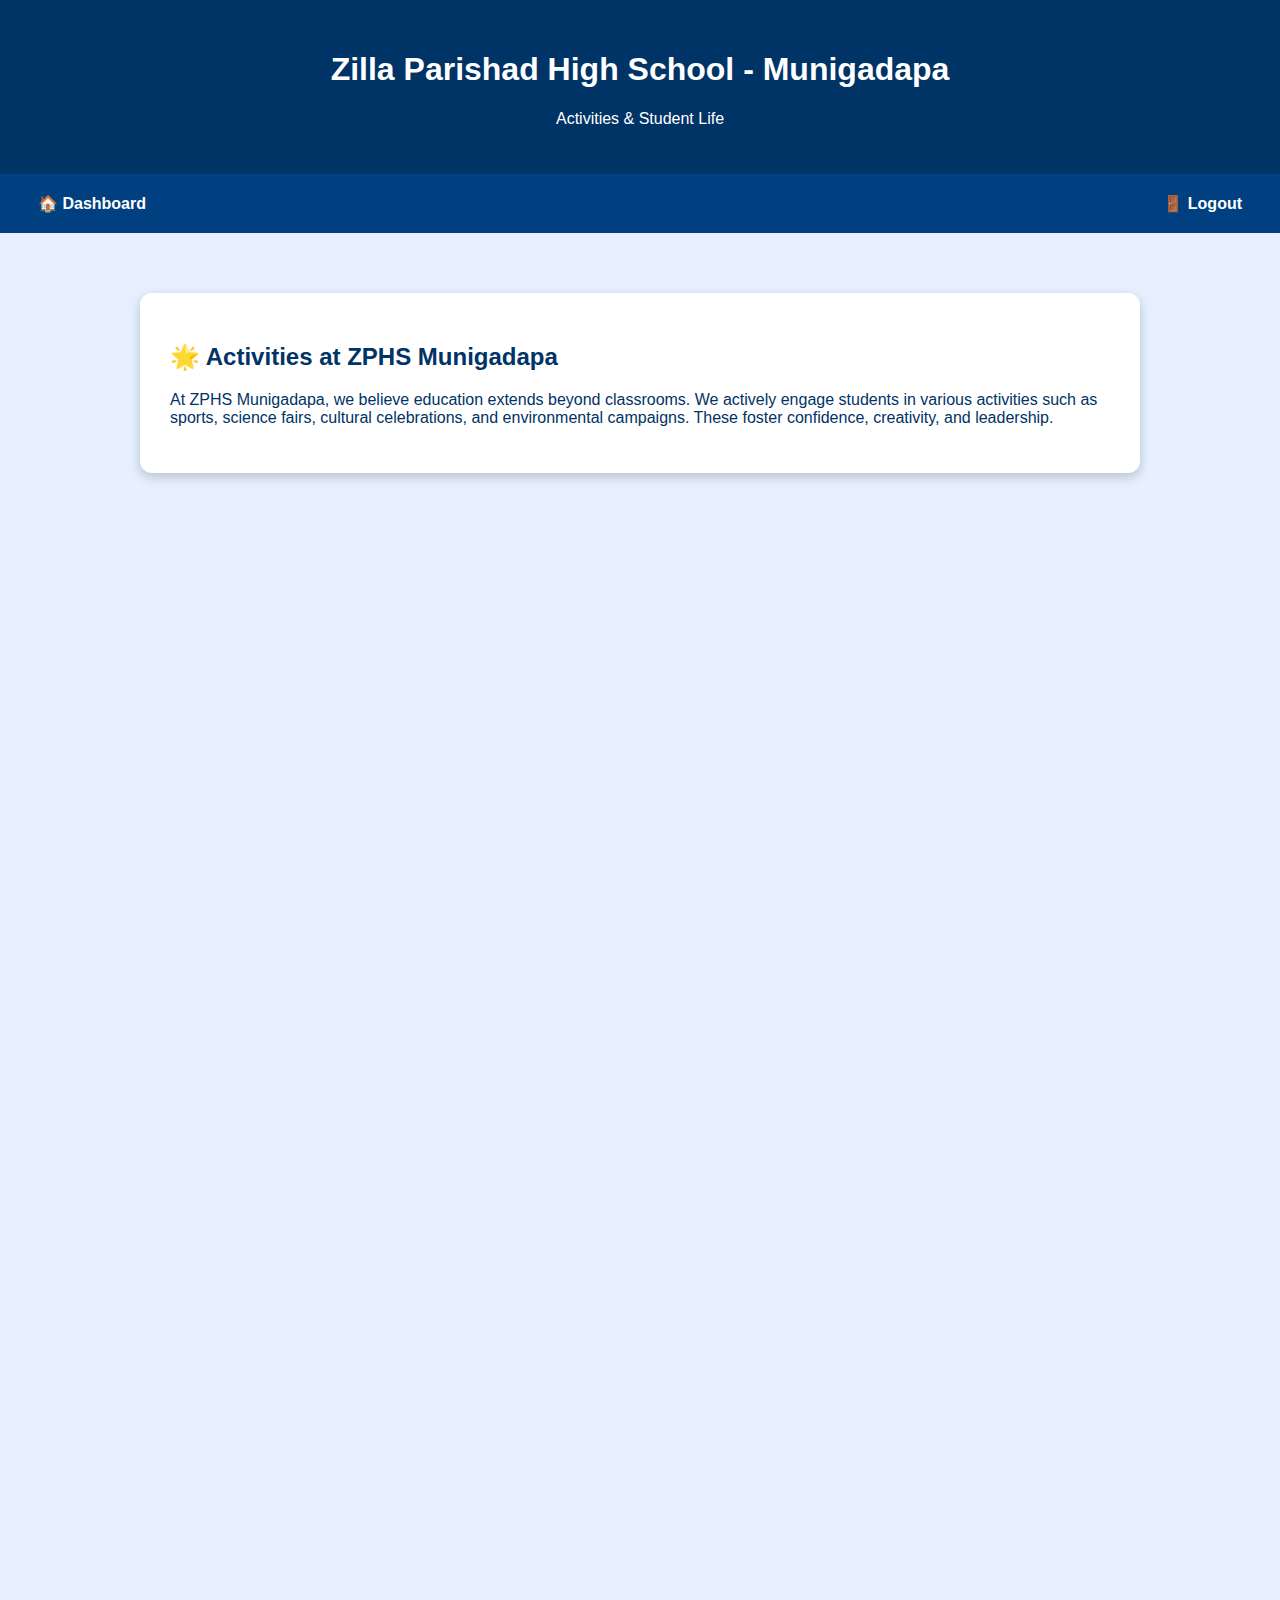
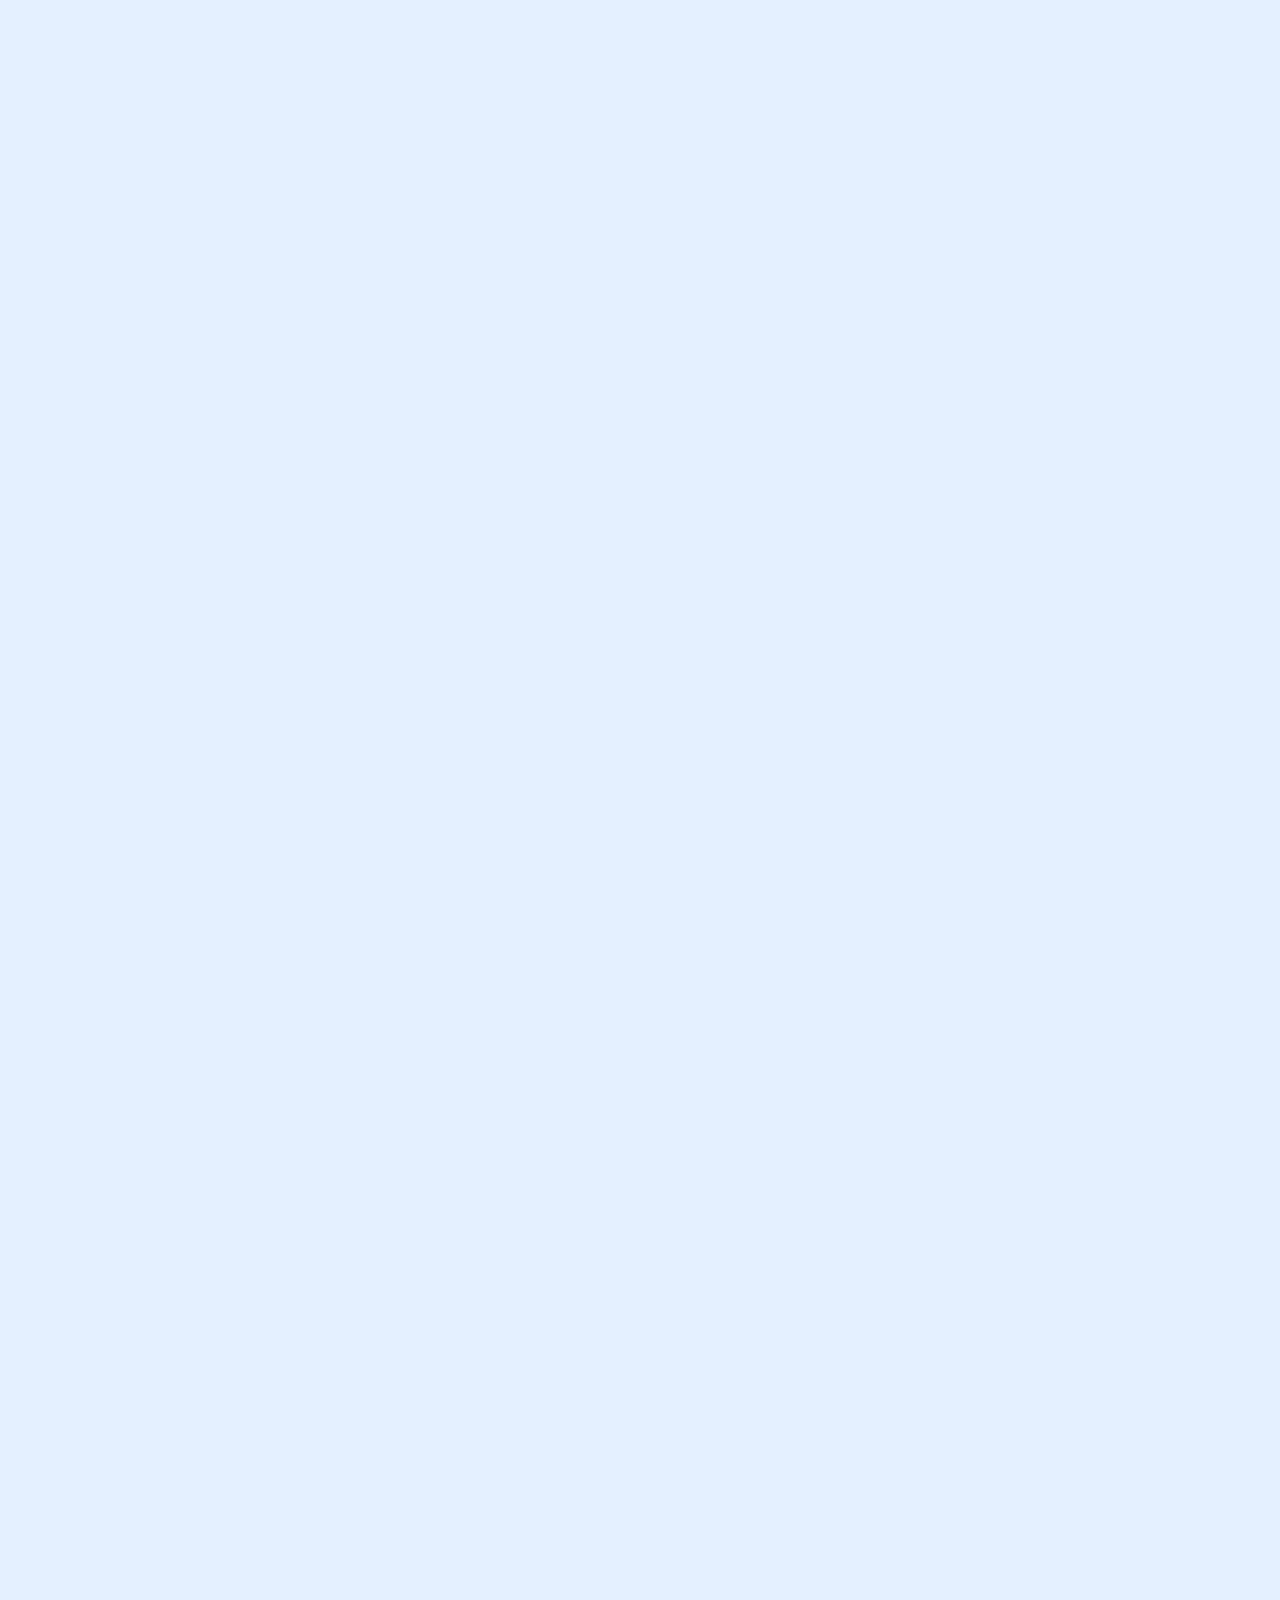
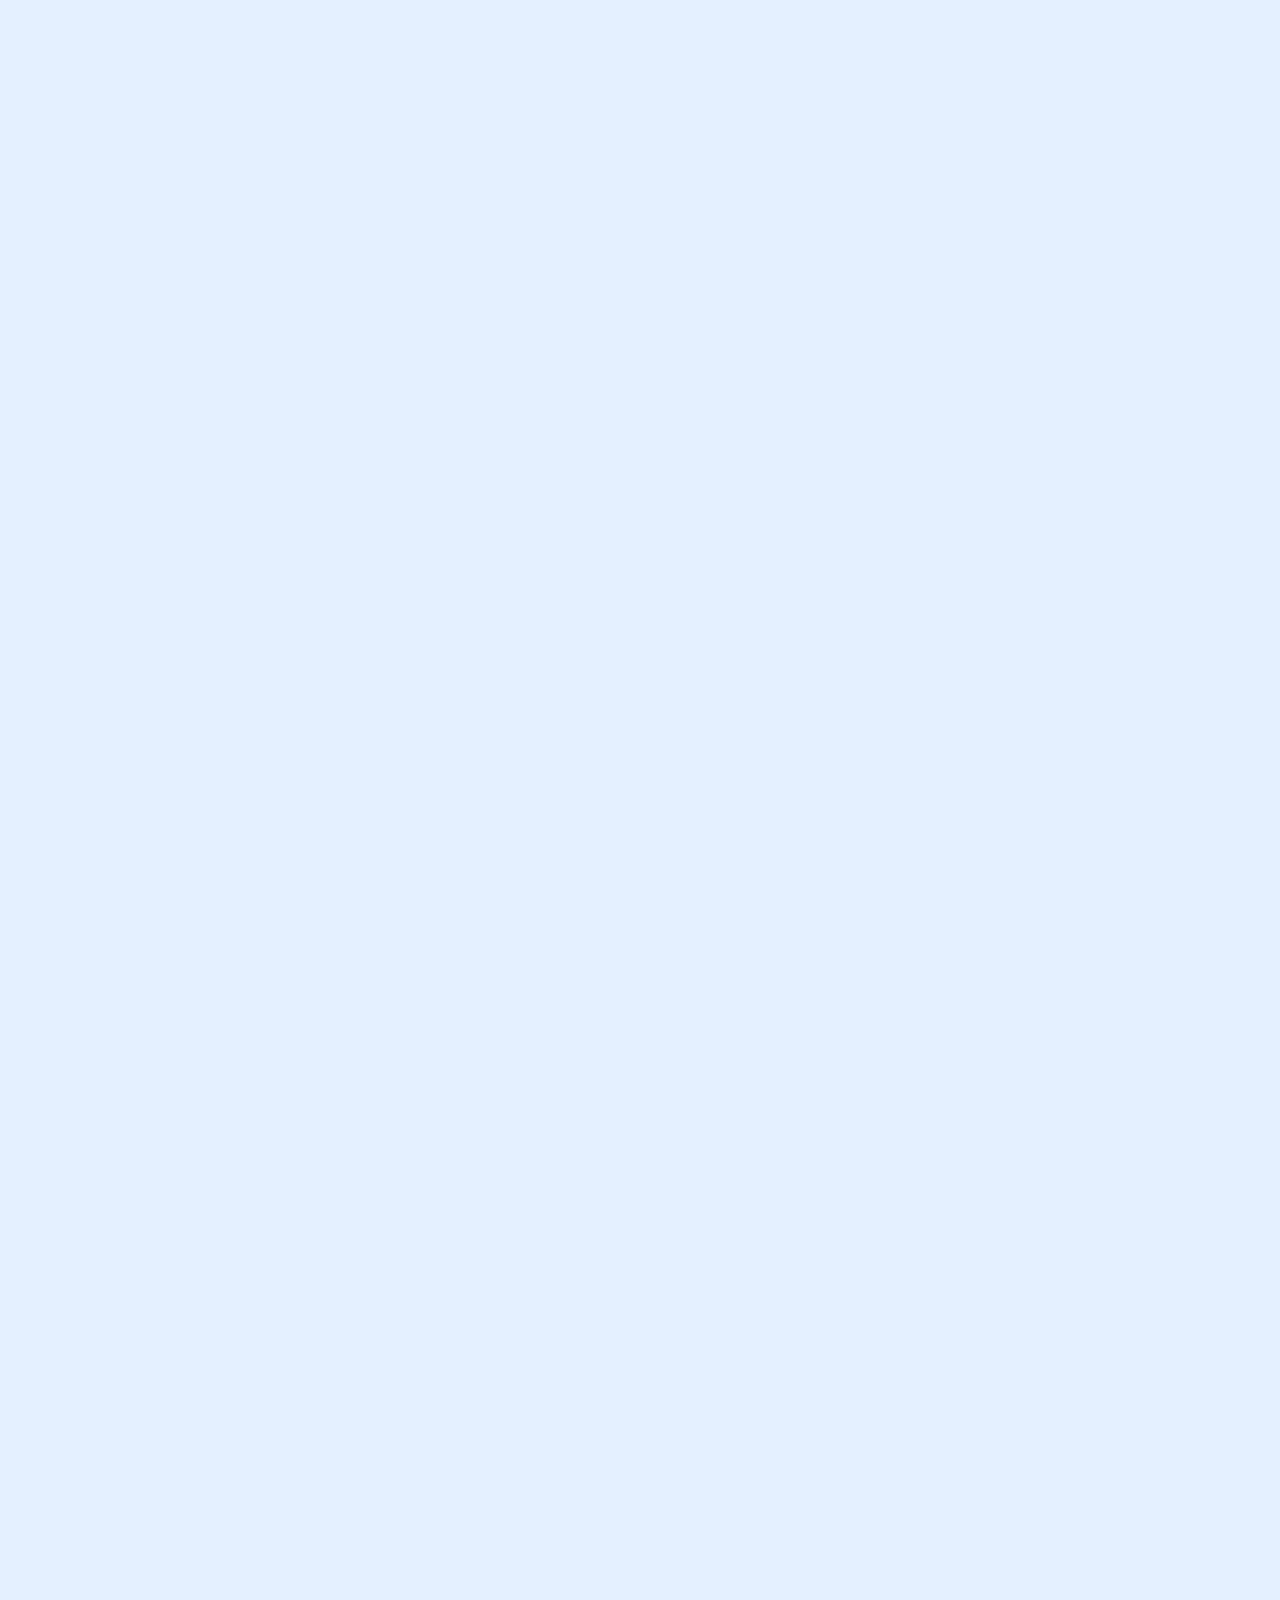
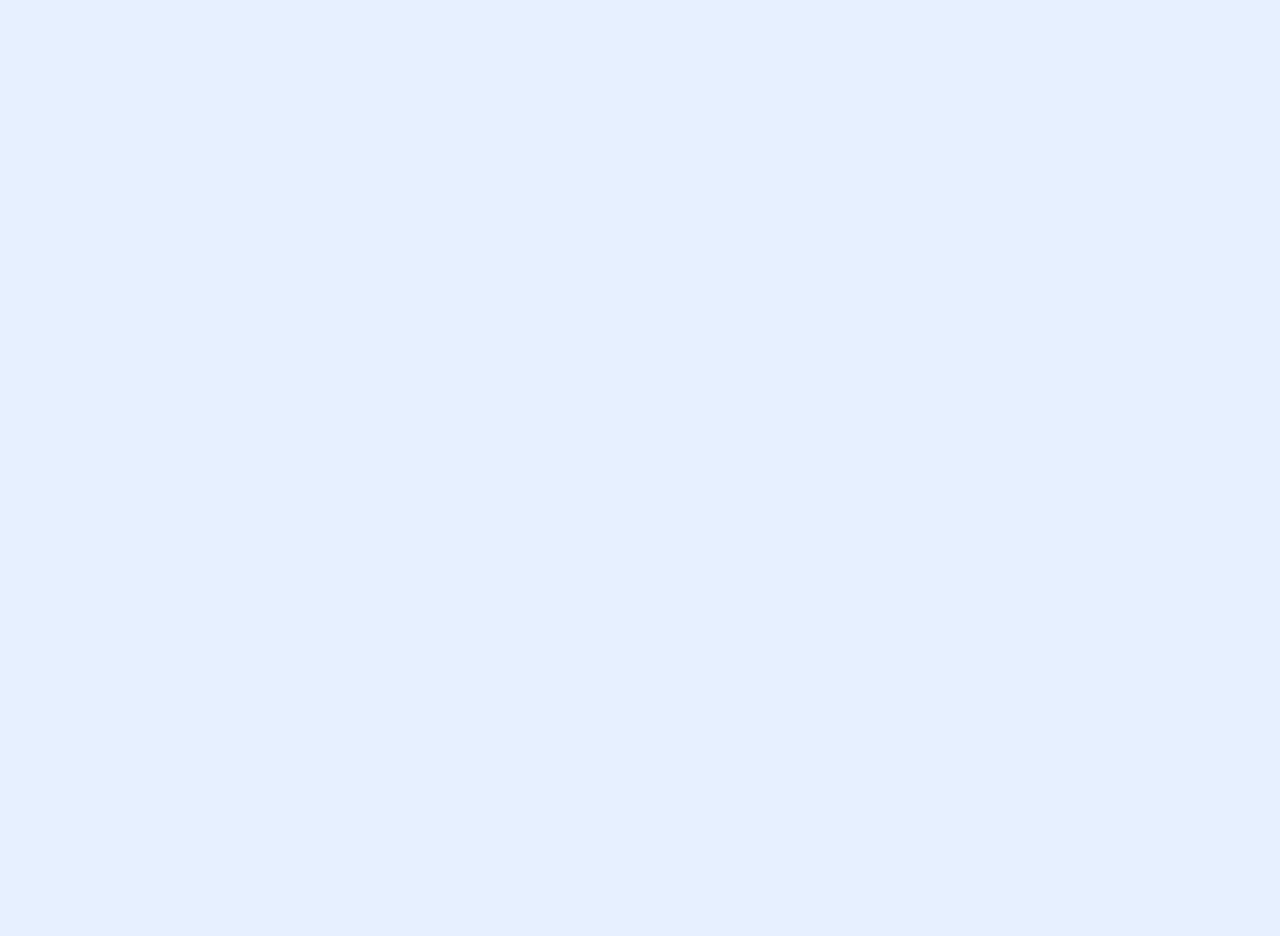
<file: activities.html>
<!DOCTYPE html>
<html lang="en">
<head>
  <meta charset="UTF-8" />
  <title>Activities - ZPHS Munigadapa</title>
  <meta name="viewport" content="width=device-width, initial-scale=1.0" />
  <style>
    body {
      margin: 0;
      padding: 0;
      font-family: 'Segoe UI', Tahoma, Geneva, Verdana, sans-serif;
      background-color: #e6f0ff;
      color: #003366;
    }

    header {
      background-color: #003366;
      color: white;
      padding: 30px 20px;
      text-align: center;
    }

    nav {
      background-color: #004080;
      display: flex;
      justify-content: space-between;
      align-items: center;
      padding: 10px 20px;
      flex-wrap: wrap;
    }

    .nav-left, .nav-right {
      display: flex;
      align-items: center;
    }

    nav a {
      color: white;
      padding: 10px 18px;
      text-decoration: none;
      font-weight: bold;
    }

    nav a:hover {
      background-color: #00264d;
      border-radius: 6px;
    }

    .container {
      max-width: 1000px;
      margin: 40px auto;
      padding: 20px;
    }

    .intro {
      background: white;
      padding: 30px;
      border-radius: 12px;
      box-shadow: 0 4px 12px rgba(0, 0, 0, 0.2);
      margin-bottom: 40px;
      animation: fadeIn 1s ease-in-out;
    }

    .intro h2 {
      color: #003366;
    }

    .card {
      background: white;
      padding: 25px;
      border-radius: 12px;
      margin-bottom: 40px;
      display: flex;
      flex-direction: column;
      align-items: center;
      box-shadow: 0 4px 12px rgba(0, 0, 0, 0.1);
      opacity: 0;
      transform: translateY(40px);
      transition: opacity 0.8s ease, transform 0.8s ease;
    }

    .card.visible {
      opacity: 1;
      transform: translateY(0);
    }

    .card img {
      max-width: 90%;
      border-radius: 8px;
      margin-bottom: 15px;
      box-shadow: 0 4px 10px rgba(0,0,0,0.1);
    }

    .card h3 {
      margin: 10px 0;
      color: #003366;
    }

    .card p {
      font-size: 16px;
      line-height: 1.6;
    }

    @keyframes fadeIn {
      from { opacity: 0; transform: translateY(20px); }
      to { opacity: 1; transform: translateY(0); }
    }

    @media screen and (max-width: 768px) {
      .card {
        text-align: center;
      }

      nav {
        flex-direction: column;
        align-items: flex-start;
      }
    }
  </style>
</head>
<body>

  <header>
    <h1>Zilla Parishad High School - Munigadapa</h1>
    <p>Activities & Student Life</p>
  </header>

  <nav>
    <div class="nav-left">
        <a href="dashboard.html">🏠 Dashboard</a> <!-- ✅ This is correct -->
       <!-- ✅ This is correct -->
    </div>
    <div class="nav-right">
      <a href="#" onclick="logout()">🚪 Logout</a>
    </div>
  </nav>

  <div class="container">
    <div class="intro">
      <h2>🌟 Activities at ZPHS Munigadapa</h2>
      <p>
        At ZPHS Munigadapa, we believe education extends beyond classrooms. We actively engage students in various activities such as sports, science fairs, cultural celebrations, and environmental campaigns. These foster confidence, creativity, and leadership.
      </p>
    </div>

    <div class="card">
      <img src="sports.jpg" alt="Sports Day">
      <h3>🏃‍♂️ Sports Day</h3>
      <p>
        A vibrant annual event promoting physical health, sportsmanship, and team spirit. Students compete in track events, relay races, and team games like kabaddi and volleyball.
      </p>
    </div>

    <div class="card">
      <img src="science_fair.jpg" alt="Science Fair">
      <h3>🔬 Science Fair</h3>
      <p>
        A platform to ignite scientific curiosity. Students present working models, explain scientific concepts, and display innovative projects to peers and local community members.
      </p>
    </div>

    <div class="card">
      <img src="rally.jpg" alt="Environment Rally">
      <h3>🌱 Environment Awareness Rally</h3>
      <p>
        Students march through the village raising slogans and carrying placards promoting sustainability. Activities include tree planting and waste cleanup drives.
      </p>
    </div>

    <div class="card">
      <img src="cultural.jpg" alt="Cultural Programs">
      <h3>💃 Cultural Programs</h3>
      <p>
        Celebrations like Annual Day and Independence Day bring colorful performances in music, dance, and drama. A joyful way to showcase talent and embrace our cultural roots.
      </p>
    </div>
     <div class="card">
      <img src="uniform_distribution.jpg" alt="Uniform Distribution">
      <h3>👕 Uniform Distribution</h3>
      <p>
        Every year, students receive free school uniforms under the Telangana Government welfare scheme, ensuring equality and a sense of pride among learners.
      </p>
    </div>

    <div class="card">
      <img src="mid_day_meal.jpg" alt="Mid Day Meal Program">
      <h3>🍲 Mid-Day Meal Program</h3>
      <p>
        Our school ensures nutritious meals are provided daily to all students, improving concentration, attendance, and overall health of children from all backgrounds.
      </p>
    </div>
     <div class="card">
      <img src="school_awareness.jpg" alt="School Enrollment Awareness">
      <h3>📢 School Enrollment Awareness Program</h3>
      <p>
        Teachers and staff conduct door-to-door campaigns and village meetings to raise awareness about the importance of education. This program motivates parents to enroll their children in school, especially those from underprivileged backgrounds.
      </p>
    </div>
  </div>

  <!-- Logout Popup -->
  <div id="logoutPopup" style="display:none; position:fixed; top:0; left:0; width:100%; height:100%; background:rgba(0,0,0,0.6); justify-content:center; align-items:center; z-index:1000;">
    <div style="background:white; padding:30px; border-radius:12px; text-align:center;">
      <h3>Are you sure you want to logout?</h3>
      <button onclick="confirmLogout()" style="padding:10px 20px; margin:10px; background-color:#c0392b; color:white; border:none; border-radius:6px;">Yes</button>
      <button onclick="cancelLogout()" style="padding:10px 20px; margin:10px; background-color:#3498db; color:white; border:none; border-radius:6px;">No</button>
    </div>
  </div>

  <script>
    function logout() {
      document.getElementById("logoutPopup").style.display = "flex";
    }

    function confirmLogout() {
      window.location.href = "index.html";
    }

    function cancelLogout() {
      document.getElementById("logoutPopup").style.display = "none";
    }

    // Scroll animation
    window.addEventListener("scroll", () => {
      const cards = document.querySelectorAll(".card");
      cards.forEach(card => {
        const rect = card.getBoundingClientRect();
        if (rect.top < window.innerHeight - 100) {
          card.classList.add("visible");
        }
      });
    });
  </script>

</body>
</html>
</file>
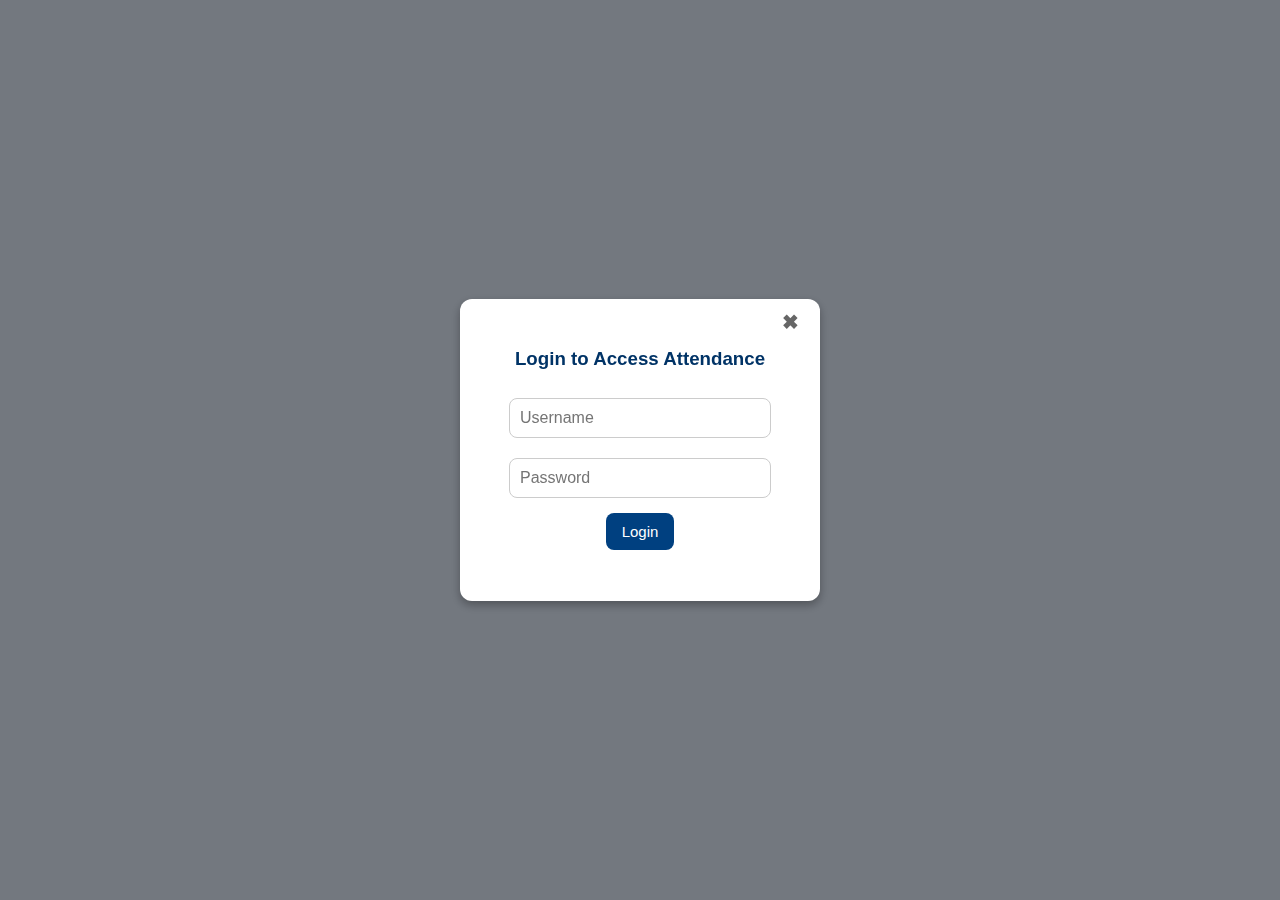
<file: attendance.html>
<!DOCTYPE html>
<html lang="en">
<head>
  <meta charset="UTF-8" />
  <title>ZPHS Munigadapa - Attendance</title>
  <meta name="viewport" content="width=device-width, initial-scale=1.0" />
  <style>
    body {
      font-family: 'Segoe UI', Tahoma, Geneva, Verdana, sans-serif;
      background-color: #e6f0ff;
      margin: 0;
      padding: 0;
      color: #000;
      animation: fadeInPage 0.5s ease-in;
    }

    @keyframes fadeInPage {
      from { opacity: 0; }
      to { opacity: 1; }
    }

    @keyframes popupShow {
      from { transform: scale(0.7); opacity: 0; }
      to { transform: scale(1); opacity: 1; }
    }

    header {
      background-color: #003366;
      color: white;
      padding: 30px 20px;
      text-align: center;
      position: relative;
    }

    h2, h3 {
      text-align: center;
      color: #003366;
    }

    .container {
      max-width: 1000px;
      margin: 20px auto;
      padding: 20px;
      background-color: white;
      border-radius: 12px;
      box-shadow: 0 4px 12px rgba(0,0,0,0.1);
    }

    .btn {
      background-color: #004080;
      color: white;
      border: none;
      padding: 10px 16px;
      font-size: 15px;
      border-radius: 8px;
      cursor: pointer;
      transition: background 0.3s ease;
      margin: 5px;
    }

    .btn:hover {
      background-color: #0066cc;
    }

    .class-buttons {
      text-align: center;
      margin-bottom: 20px;
    }

    table {
      width: 100%;
      border-collapse: collapse;
      margin-bottom: 20px;
    }

    th, td {
      padding: 12px;
      text-align: center;
      border: 1px solid #ccc;
    }

    th {
      background-color: #004080;
      color: white;
    }

    .total-box {
      display: flex;
      justify-content: space-around;
      flex-wrap: wrap;
      gap: 20px;
    }

    .total-box div {
      background: #f0f8ff;
      padding: 12px 20px;
      border-radius: 10px;
      box-shadow: 0 2px 8px rgba(0,0,0,0.1);
    }

    .date-box {
      text-align: center;
      font-weight: bold;
      margin: 10px 0;
    }

    /* Login modal */
    #loginModal {
      position: fixed;
      top: 0; left: 0;
      width: 100%; height: 100%;
      background: rgba(0, 0, 0, 0.5);
      display: flex;
      align-items: center;
      justify-content: center;
      z-index: 1000;
    }

    #loginForm {
      background: white;
      padding: 30px;
      border-radius: 12px;
      box-shadow: 0 4px 10px rgba(0,0,0,0.3);
      text-align: center;
      animation: popupShow 0.4s ease-out;
      position: relative;
      width: 300px;
    }

    #loginForm input {
      padding: 10px;
      margin: 10px;
      width: 80%;
      font-size: 16px;
      border-radius: 8px;
      border: 1px solid #ccc;
    }

    #attendanceSection {
      display: none;
    }

    /* Logout Modal */
    #logoutModal {
      position: fixed;
      top: 0; left: 0;
      width: 100%; height: 100%;
      background: rgba(0,0,0,0.5);
      display: none;
      align-items: center;
      justify-content: center;
      z-index: 1001;
    }

    #logoutModal .modal-content {
      background: white;
      padding: 30px;
      border-radius: 12px;
      text-align: center;
      animation: popupShow 0.4s ease-out;
    }

    .close-btn {
      position: absolute;
      top: 10px;
      right: 15px;
      font-size: 20px;
      font-weight: bold;
      color: #666;
      cursor: pointer;
      background: none;
      border: none;
    }

    .close-btn:hover {
      color: red;
    }
  </style>
</head>
<body>

<!-- Login Modal -->
<div id="loginModal">
  <div id="loginForm">
    <button class="close-btn" onclick="redirectToFacilities()">✖</button>
    <h3>Login to Access Attendance</h3>
    <input type="text" id="username" placeholder="Username" /><br />
    <input type="password" id="password" placeholder="Password" /><br />
    <button class="btn" onclick="login()">Login</button>
    <p id="loginError" style="color:red; margin-top:10px;"></p>
  </div>
</div>

<!-- Logout Confirmation Modal -->
<div id="logoutModal">
  <div class="modal-content">
    <h3>Are you sure you want to logout?</h3>
    <button class="btn" onclick="logout()">Yes</button>
    <button class="btn" onclick="closeLogoutModal()">Cancel</button>
  </div>
</div>

<!-- Attendance Section -->
<div id="attendanceSection">
  <header>
    <h1>Zilla Parishad High School - Munigadapa</h1>
    <p>📋 Daily Attendance Tracker</p>
    <button class="btn" onclick="confirmLogout()" style="position:absolute; top:20px; right:20px;">Logout</button>
  </header>

  <div class="container">
    <div class="class-buttons">
      <button class="btn" onclick="loadClass('6')">Class 6</button>
      <button class="btn" onclick="loadClass('7')">Class 7</button>
      <button class="btn" onclick="loadClass('8')">Class 8</button>
      <button class="btn" onclick="loadClass('9')">Class 9</button>
      <button class="btn" onclick="loadClass('10')">Class 10</button>
    </div>

    <h2 id="classTitle">Select a Class</h2>
    <div class="date-box" id="dateBox"></div>
    <div id="attendanceArea"></div>
  </div>
</div>

<script>
  const studentData = {
    "6": ["Rohit", "Suma", "Naveen", "Anjali", "Mahesh", "Nisha", "Vamsi", "Gita", "Raju", "Mounika"],
    "7": ["Teja", "Radha", "Vinay", "Meena", "Aravind", "Deepika", "Kiran", "Sanjana", "Surya", "Lalitha"],
    "8": ["Rahul", "Bhavya", "Naresh", "Anusha", "Praveen", "Pooja", "Harsha", "Kavya", "Yashwanth", "Lakshmi"],
    "9": ["Karthik", "Reshma", "Sai", "Varsha", "Mohan", "Sneha", "Abhi", "Harini", "Vikram", "Siri"],
    "10": ["Ravi", "Sneha Reddy", "Vikram Naik", "Harika Yadav", "Manoj Reddy", "Sowmya Rao", "Karthik B", "Pavani Devi", "Arjun Sai", "Divya Goud"]
  };

  function loadClass(classNum) {
    const area = document.getElementById("attendanceArea");
    const names = studentData[classNum];
    let html = `
      <table>
        <thead>
          <tr><th>Student Name</th><th>Present</th></tr>
        </thead><tbody>
    `;
    names.forEach(name => {
      html += `<tr><td>${name}</td><td><input type="checkbox" class="present"></td></tr>`;
    });
    html += `</tbody></table>
    <div style="text-align:center;">
      <button class="btn" onclick="markAll(true)">Mark All Present</button>
      <button class="btn" onclick="markAll(false)">Mark All Absent</button>
      <button class="btn" onclick="calculateAttendance()">Calculate Attendance</button>
    </div>
    <div class="total-box">
      <div id="totalPresent">✅ Present: 0</div>
      <div id="totalAbsent">❌ Absent: 0</div>
      <div id="percentage">📊 Attendance: 0%</div>
    </div>
    `;
    area.innerHTML = html;

    document.getElementById("classTitle").textContent = `Class ${classNum} - Attendance`;
    const today = new Date();
    const options = { weekday: 'long', year: 'numeric', month: 'short', day: 'numeric' };
    document.getElementById("dateBox").textContent = `📅 ${today.toLocaleDateString(undefined, options)}`;
  }

  function markAll(status) {
    document.querySelectorAll(".present").forEach(cb => cb.checked = status);
  }

  function calculateAttendance() {
    const checkboxes = document.querySelectorAll(".present");
    const total = checkboxes.length;
    let present = 0;
    checkboxes.forEach(cb => { if (cb.checked) present++; });
    const absent = total - present;
    const percent = ((present / total) * 100).toFixed(2);

    document.getElementById("totalPresent").textContent = `✅ Present: ${present}`;
    document.getElementById("totalAbsent").textContent = `❌ Absent: ${absent}`;
    document.getElementById("percentage").textContent = `📊 Attendance: ${percent}%`;
  }

  function login() {
    const user = document.getElementById("username").value;
    const pass = document.getElementById("password").value;
    if (user === "admin" && pass === "1234") {
      document.getElementById("loginModal").style.display = "none";
      document.getElementById("attendanceSection").style.display = "block";
    } else {
      document.getElementById("loginError").textContent = "Invalid credentials!";
    }
  }

  function confirmLogout() {
    document.getElementById("logoutModal").style.display = "flex";
  }

  function logout() {
    window.location.href = "facilities.html";
  }

  function closeLogoutModal() {
    document.getElementById("logoutModal").style.display = "none";
  }

  function redirectToFacilities() {
    window.location.href = "facilities.html";
  }
</script>

</body>
</html>
</file>
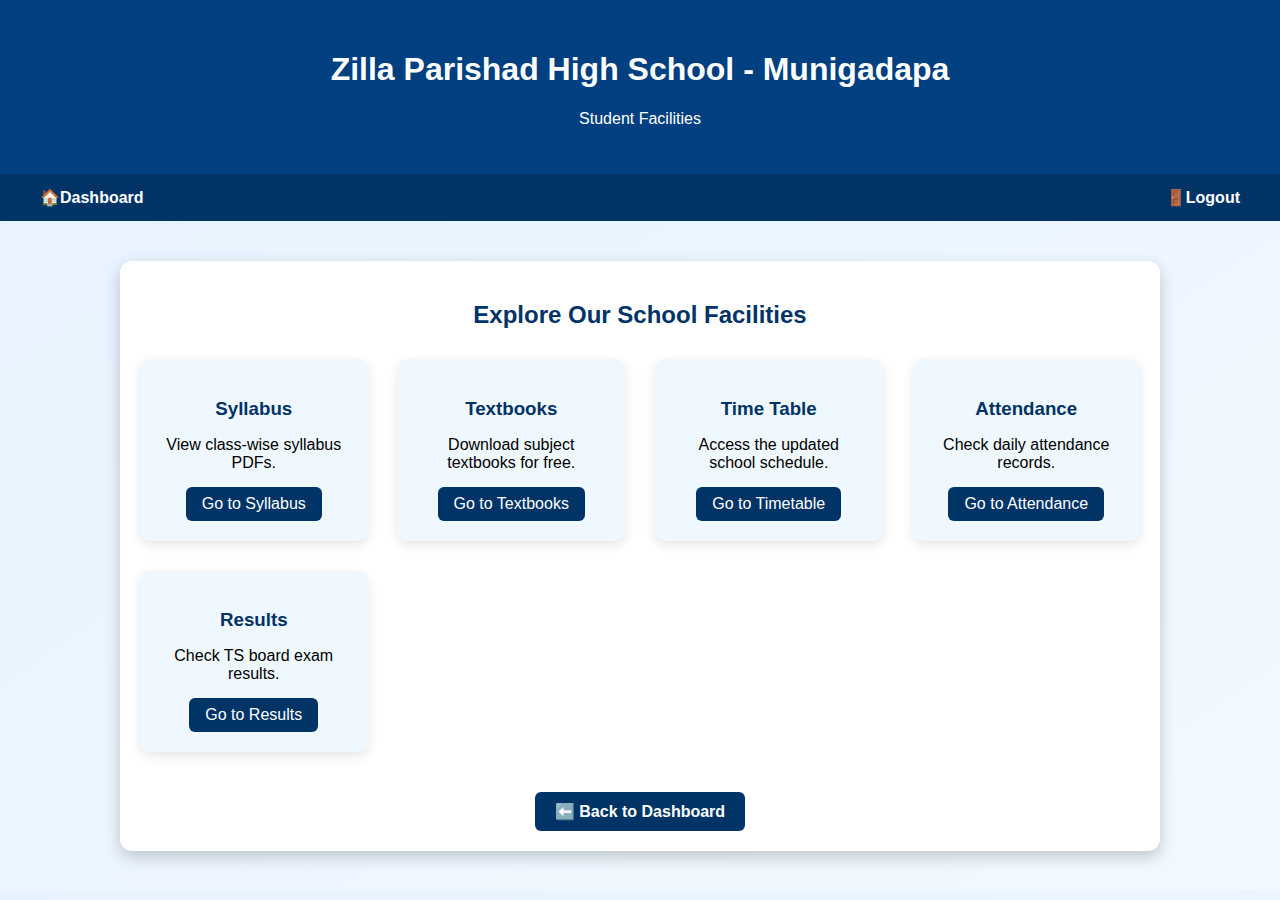
<file: facilities.html>
<!DOCTYPE html>
<html lang="en">
<head>
  <meta charset="UTF-8">
  <title>Facilities - ZPHS Munigadapa</title>
  <meta name="viewport" content="width=device-width, initial-scale=1.0">
  <style>
    body {
      font-family: 'Segoe UI', Tahoma, Geneva, Verdana, sans-serif;
      margin: 0;
      padding: 0;
      background: linear-gradient(to bottom right, #e6f2ff, #f2f9ff);
      color: #000;
    }

    header {
      background-color: #004080;
      color: white;
      padding: 30px 20px;
      text-align: center;
    }

    nav {
      background-color: #003366;
      display: flex;
      justify-content: space-between;
      align-items: center;
      padding: 0 20px;
    }

    .nav-left, .nav-right {
      display: flex;
      align-items: center;
    }

    nav a {
      color: white;
      padding: 14px 20px;
      text-decoration: none;
      font-weight: bold;
      cursor: pointer;
    }

    nav a:hover {
      background-color: #002244;
    }

    .container {
      max-width: 1000px;
      margin: 40px auto;
      padding: 20px;
      background: white;
      border-radius: 12px;
      box-shadow: 0 6px 16px rgba(0, 0, 0, 0.2);
    }

    h2 {
      text-align: center;
      color: #003366;
    }

    .facility-grid {
      display: grid;
      grid-template-columns: repeat(auto-fit, minmax(220px, 1fr));
      gap: 30px;
      margin-top: 30px;
    }

    .facility-card {
      background-color: #f0f8ff;
      border-radius: 10px;
      padding: 20px;
      text-align: center;
      transition: transform 0.3s ease, box-shadow 0.3s ease;
      box-shadow: 0 4px 12px rgba(0,0,0,0.1);
      animation: fadeInUp 0.6s ease;
    }

    .facility-card:hover {
      transform: translateY(-8px);
      box-shadow: 0 12px 24px rgba(0,0,0,0.2);
    }

    .facility-card h3 {
      color: #003366;
      margin-bottom: 10px;
    }

    .facility-card p {
      margin-bottom: 15px;
    }

    .facility-card a {
      text-decoration: none;
      color: white;
      background-color: #003366;
      padding: 8px 16px;
      border-radius: 6px;
      display: inline-block;
      transition: background-color 0.3s ease;
    }

    .facility-card a:hover {
      background-color: #0059b3;
    }

    .back-btn {
      display: inline-block;
      margin-top: 40px;
      text-align: center;
      background-color: #003366;
      color: white;
      padding: 10px 20px;
      text-decoration: none;
      border-radius: 6px;
      font-weight: bold;
    }

    .back-btn:hover {
      background-color: #0059b3;
    }

    /* Logout Popup */
    .popup-overlay {
      position: fixed;
      top: 0; left: 0;
      width: 100%; height: 100%;
      background-color: rgba(0, 0, 0, 0.6);
      display: flex;
      justify-content: center;
      align-items: center;
      animation: fadeIn 0.3s ease-in-out;
      z-index: 1000;
    }

    .popup-box {
      background-color: white;
      color: black;
      padding: 30px;
      border-radius: 12px;
      text-align: center;
      animation: slideIn 0.4s ease-in-out;
      box-shadow: 0 4px 20px rgba(0, 0, 0, 0.3);
    }

    .popup-buttons button {
      padding: 10px 20px;
      margin: 10px;
      font-weight: bold;
      border: none;
      border-radius: 6px;
      cursor: pointer;
    }

    .popup-buttons button:first-child {
      background-color: #d32f2f;
      color: white;
    }

    .popup-buttons button:last-child {
      background-color: #4caf50;
      color: white;
    }

    @keyframes fadeIn {
      from { opacity: 0; }
      to { opacity: 1; }
    }

    @keyframes slideIn {
      from { transform: translateY(-20px); opacity: 0; }
      to { transform: translateY(0); opacity: 1; }
    }

    @keyframes fadeInUp {
      from { opacity: 0; transform: translateY(20px); }
      to { opacity: 1; transform: translateY(0); }
    }

    @media (max-width: 600px) {
      .facility-card a {
        font-size: 14px;
        padding: 6px 14px;
      }
    }
  </style>
</head>
<body>

  <header>
    <h1>Zilla Parishad High School - Munigadapa</h1>
    <p>Student Facilities</p>
  </header>

  <nav>
    <div class="nav-left">
      <a href="dashboard.html">🏠Dashboard</a>
    </div>
    <div class="nav-right">
      <a href="#" onclick="logout()">🚪Logout</a>
    </div>
  </nav>

  <div class="container">
    <h2>Explore Our School Facilities</h2>

    <div class="facility-grid">
      <div class="facility-card">
        <h3>Syllabus</h3>
        <p>View class-wise syllabus PDFs.</p>
        <a href="syllabus.html">Go to Syllabus</a>
      </div>

      <div class="facility-card">
        <h3>Textbooks</h3>
        <p>Download subject textbooks for free.</p>
        <a href="textbooks.html">Go to Textbooks</a>
      </div>

      <div class="facility-card">
        <h3>Time Table</h3>
        <p>Access the updated school schedule.</p>
        <a href="timetable.html">Go to Timetable</a>
      </div>

      <div class="facility-card">
        <h3>Attendance</h3>
        <p>Check daily attendance records.</p>
        <a href="attendance.html">Go to Attendance</a>
      </div>

      <div class="facility-card">
        <h3>Results</h3>
        <p>Check TS board exam results.</p>
        <a href="results.html">Go to Results</a>
      </div>
    </div>

    <div style="text-align: center;">
      <a class="back-btn" href="dashboard.html">⬅️ Back to Dashboard</a>
    </div>
  </div>

  <!-- Logout Confirmation Popup -->
  <div id="logoutPopup" style="display: none;" class="popup-overlay">
    <div class="popup-box">
      <h3>Are you sure you want to logout?</h3>
      <div class="popup-buttons">
        <button onclick="confirmLogout()">Yes</button>
        <button onclick="cancelLogout()">No</button>
      </div>
    </div>
  </div>

  <script>
    function logout() {
      document.getElementById("logoutPopup").style.display = "flex";
    }

    function confirmLogout() {
      localStorage.removeItem("loggedIn");
      window.location.href = "index.html";
    }

    function cancelLogout() {
      document.getElementById("logoutPopup").style.display = "none";
    }
  </script>
</body>
</html>
</file>
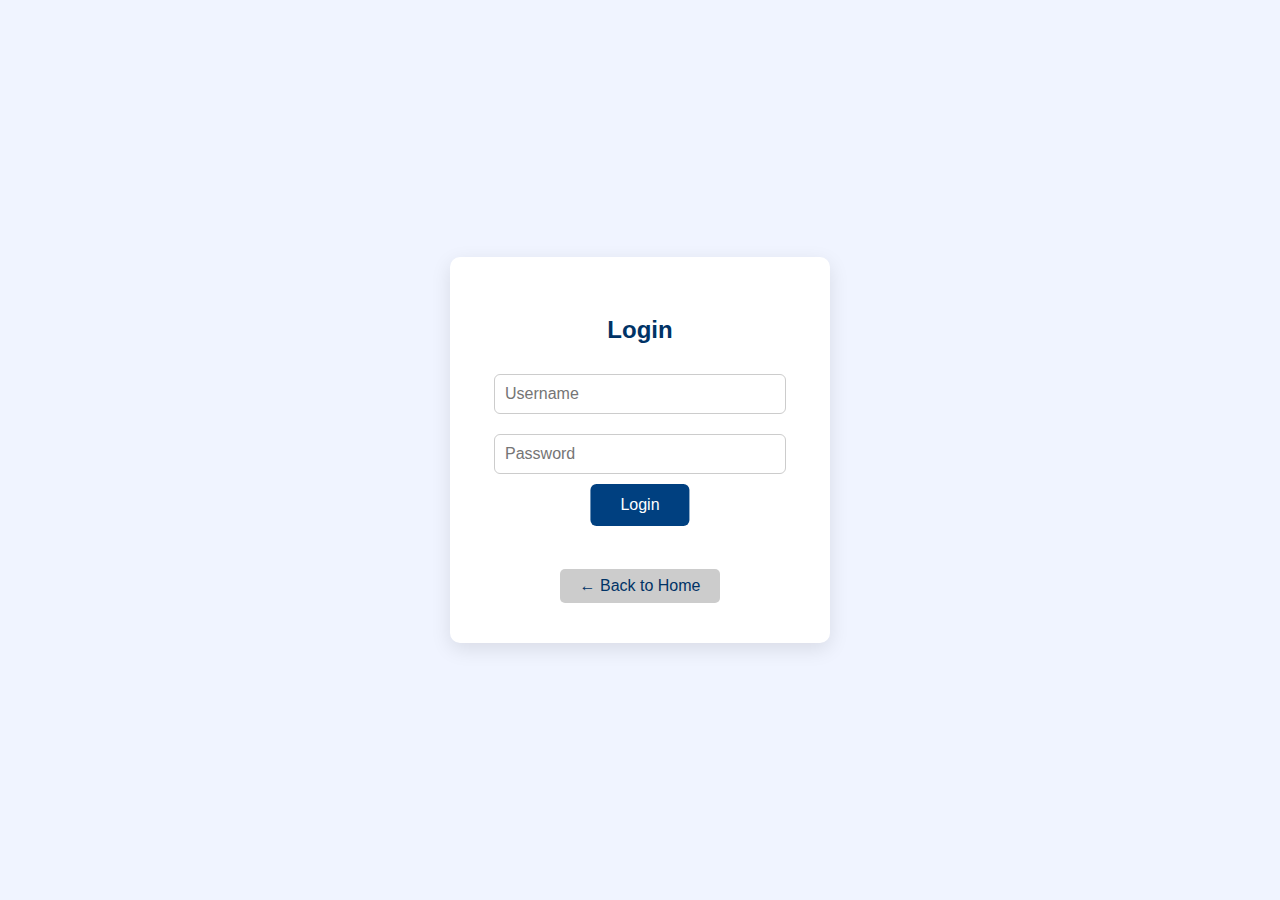
<file: login.html>
<!DOCTYPE html>
<html lang="en">
<head>
  <meta charset="UTF-8" />
  <meta name="viewport" content="width=device-width, initial-scale=1.0"/>
  <title>Login - ZPHS Munigadapa</title>
  <style>
    body {
      margin: 0;
      background: #f0f4ff;
      font-family: 'Segoe UI', Tahoma, Geneva, Verdana, sans-serif;
      display: flex;
      justify-content: center;
      align-items: center;
      height: 100vh;
    }

    .login-box {
      background: white;
      padding: 40px;
      border-radius: 10px;
      box-shadow: 0 6px 20px rgba(0, 0, 0, 0.1);
      text-align: center;
      position: relative;
      width: 300px;
    }

    .login-box h2 {
      margin-bottom: 20px;
      color: #003366;
    }

    .login-box input {
      width: 90%;
      padding: 10px;
      margin: 10px 0;
      font-size: 16px;
      border: 1px solid #ccc;
      border-radius: 6px;
    }

    .btn-container {
      position: relative;
      height: 60px;
    }

    #login-btn {
      padding: 12px 30px;
      background: #004080;
      color: white;
      border: none;
      border-radius: 6px;
      font-size: 16px;
      position: absolute;
      left: 50%;
      transform: translateX(-50%);
      top: 0;
      transition: all 0.3s ease;
      cursor: pointer;
    }

    .shift-left { left: 10%; transform: translateX(0); }
    .shift-right { left: 70%; transform: translateX(0); }
    .shift-top { top: -20px; }
    .shift-bottom { top: 40px; }

    #back-btn {
      margin-top: 25px;
      display: inline-block;
      background: #ccc;
      color: #003366;
      padding: 8px 20px;
      text-decoration: none;
      border-radius: 5px;
    }

    #back-btn:hover {
      background: #bbb;
    }
  </style>
</head>
<body>

  <div class="login-box">
    <h2>Login</h2>
    <input type="text" id="uname" placeholder="Username" />
    <input type="password" id="pass" placeholder="Password" />
    
    <div class="btn-container">
      <button id="login-btn" onclick="handleLogin()">Login</button>
    </div>

    <a id="back-btn" href="index.html">← Back to Home</a>
  </div>

  <script>
    const uname = document.querySelector('#uname');
    const pass = document.querySelector('#pass');
    const btn = document.querySelector('#login-btn');
    const positions = ['shift-left', 'shift-right', 'shift-top', 'shift-bottom'];
    
    function handleLogin() {
      const username = uname.value.trim();
      const password = pass.value.trim();
      
      if (username === 'admin' && password === 'admin') {
        alert('Login successful!');
        window.location.href = 'dashboard.html';
      } else {
        shiftButton();
      }
    }

    function shiftButton() {
      // Remove all old positions
      positions.forEach(pos => btn.classList.remove(pos));

      // Choose a random one
      const random = Math.floor(Math.random() * positions.length);
      btn.classList.add(positions[random]);
    }
  </script>

</body>
</html>
</file>
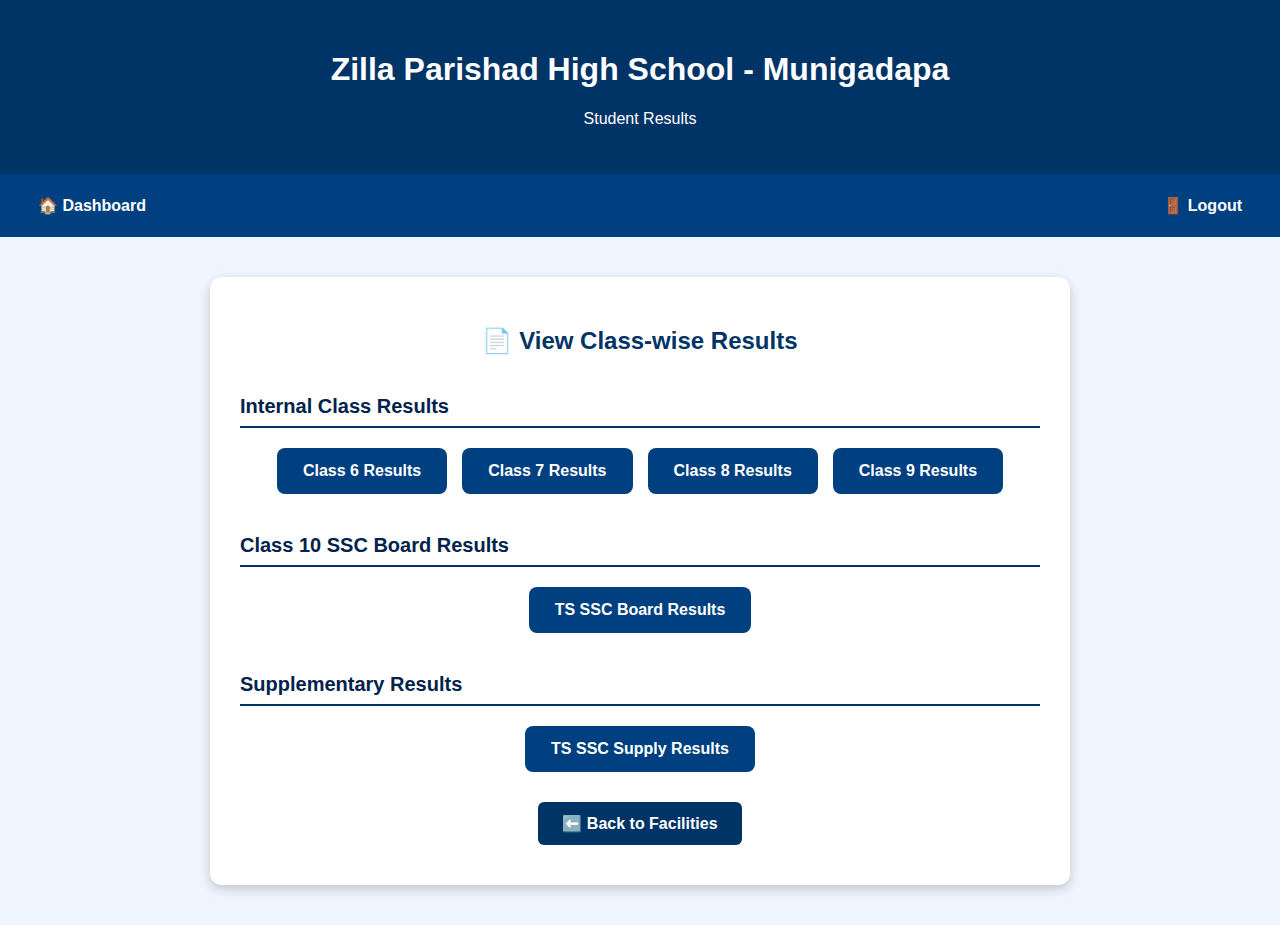
<file: results.html>
<!DOCTYPE html>
<html lang="en">
<head>
  <meta charset="UTF-8">
  <title>Student Results - ZPHS Munigadapa</title>
  <meta name="viewport" content="width=device-width, initial-scale=1.0">
  <style>
    body {
      font-family: 'Segoe UI', Tahoma, Geneva, Verdana, sans-serif;
      margin: 0;
      padding: 0;
      background-color: #f0f6ff;
      color: #003366;
    }

    header {
      background-color: #003366;
      color: white;
      padding: 30px 20px;
      text-align: center;
    }

    nav {
      background-color: #004080;
      display: flex;
      justify-content: space-between;
      align-items: center;
      padding: 10px 20px;
    }

    nav a {
      color: white;
      padding: 12px 18px;
      text-decoration: none;
      font-weight: bold;
      border-radius: 6px;
    }

    nav a:hover {
      background-color: #00264d;
    }

    .container {
      max-width: 800px;
      margin: 40px auto;
      padding: 30px;
      background: white;
      border-radius: 12px;
      box-shadow: 0 4px 12px rgba(0, 0, 0, 0.2);
      animation: fadeIn 0.8s ease-in-out;
    }

    h2 {
      text-align: center;
      color: #003366;
      margin-bottom: 25px;
    }

    .section-divider {
      margin: 40px 0 20px;
      font-size: 20px;
      font-weight: bold;
      color: #00224d;
      border-bottom: 2px solid #003366;
      padding-bottom: 8px;
    }

    .button-grid {
      display: flex;
      flex-wrap: wrap;
      justify-content: center;
      gap: 15px;
      margin-bottom: 30px;
    }

    .result-button {
      padding: 14px 26px;
      background-color: #004080;
      color: white;
      text-decoration: none;
      font-weight: bold;
      border-radius: 8px;
      transition: transform 0.3s ease, background-color 0.3s;
      display: inline-block;
    }

    .result-button:hover {
      background-color: #0059b3;
      transform: scale(1.05);
    }

    .back-button {
      display: block;
      margin: 30px auto 10px;
      background-color: #003366;
      color: white;
      padding: 12px 24px;
      text-decoration: none;
      font-weight: bold;
      border-radius: 6px;
      text-align: center;
      width: fit-content;
    }

    .popup-overlay {
      position: fixed;
      top: 0; left: 0;
      width: 100%; height: 100%;
      background-color: rgba(0, 0, 0, 0.6);
      display: flex;
      justify-content: center;
      align-items: center;
      animation: fadeIn 0.3s ease-in-out;
      z-index: 1000;
    }

    .popup-box {
      background-color: white;
      color: black;
      padding: 30px;
      border-radius: 12px;
      text-align: center;
      animation: slideIn 0.4s ease-in-out;
      box-shadow: 0 4px 20px rgba(0, 0, 0, 0.3);
    }

    .popup-buttons button {
      padding: 10px 20px;
      margin: 10px;
      font-weight: bold;
      border: none;
      border-radius: 6px;
      cursor: pointer;
    }

    .popup-buttons button:first-child {
      background-color: #d32f2f;
      color: white;
    }

    .popup-buttons button:last-child {
      background-color: #4caf50;
      color: white;
    }

    @keyframes fadeIn {
      from { opacity: 0; }
      to { opacity: 1; }
    }

    @keyframes slideIn {
      from { transform: translateY(-20px); opacity: 0; }
      to { transform: translateY(0); opacity: 1; }
    }

    @media screen and (max-width: 600px) {
      .button-grid {
        flex-direction: column;
        align-items: center;
      }

      .result-button {
        width: 90%;
        text-align: center;
      }
    }
  </style>
</head>
<body>

  <header>
    <h1>Zilla Parishad High School - Munigadapa</h1>
    <p>Student Results</p>
  </header>

  <nav>
    <a href="dashboard.html">🏠 Dashboard</a>
    <a href="#" onclick="logout()">🚪 Logout</a>
  </nav>

  <div class="container">
    <h2>📄 View Class-wise Results</h2>

    <div class="section-divider">Internal Class Results</div>
    <div class="button-grid">
      <a href="results/class6_results.pdf" target="_blank" class="result-button">Class 6 Results</a>
      <a href="results/class7_results.pdf" target="_blank" class="result-button">Class 7 Results</a>
      <a href="results/class8_results.pdf" target="_blank" class="result-button">Class 8 Results</a>
      <a href="results/class9_results.pdf" target="_blank" class="result-button">Class 9 Results</a>
    </div>

    <div class="section-divider">Class 10 SSC Board Results</div>
    <div class="button-grid">
      <a href="https://results.bse.telangana.gov.in/" target="_blank" class="result-button">TS SSC Board Results</a>
    </div>

    <div class="section-divider">Supplementary Results</div>
    <div class="button-grid">
      <a href="https://results.bse.telangana.gov.in/SSCSUPPLYRESULTS/" target="_blank" class="result-button">TS SSC Supply Results</a>
    </div>

    <a href="facilities.html" class="back-button">⬅️ Back to Facilities</a>
  </div>

  <!-- Logout Confirmation Popup -->
  <div id="logoutPopup" style="display: none;" class="popup-overlay">
    <div class="popup-box">
      <h3>Are you sure you want to logout?</h3>
      <div class="popup-buttons">
        <button onclick="confirmLogout()">Yes</button>
        <button onclick="cancelLogout()">No</button>
      </div>
    </div>
  </div>

  <script>
    function logout() {
      document.getElementById("logoutPopup").style.display = "flex";
    }

    function confirmLogout() {
      localStorage.removeItem("loggedIn");
      window.location.href = "index.html";
    }

    function cancelLogout() {
      document.getElementById("logoutPopup").style.display = "none";
    }
  </script>

</body>
</html>
</file>
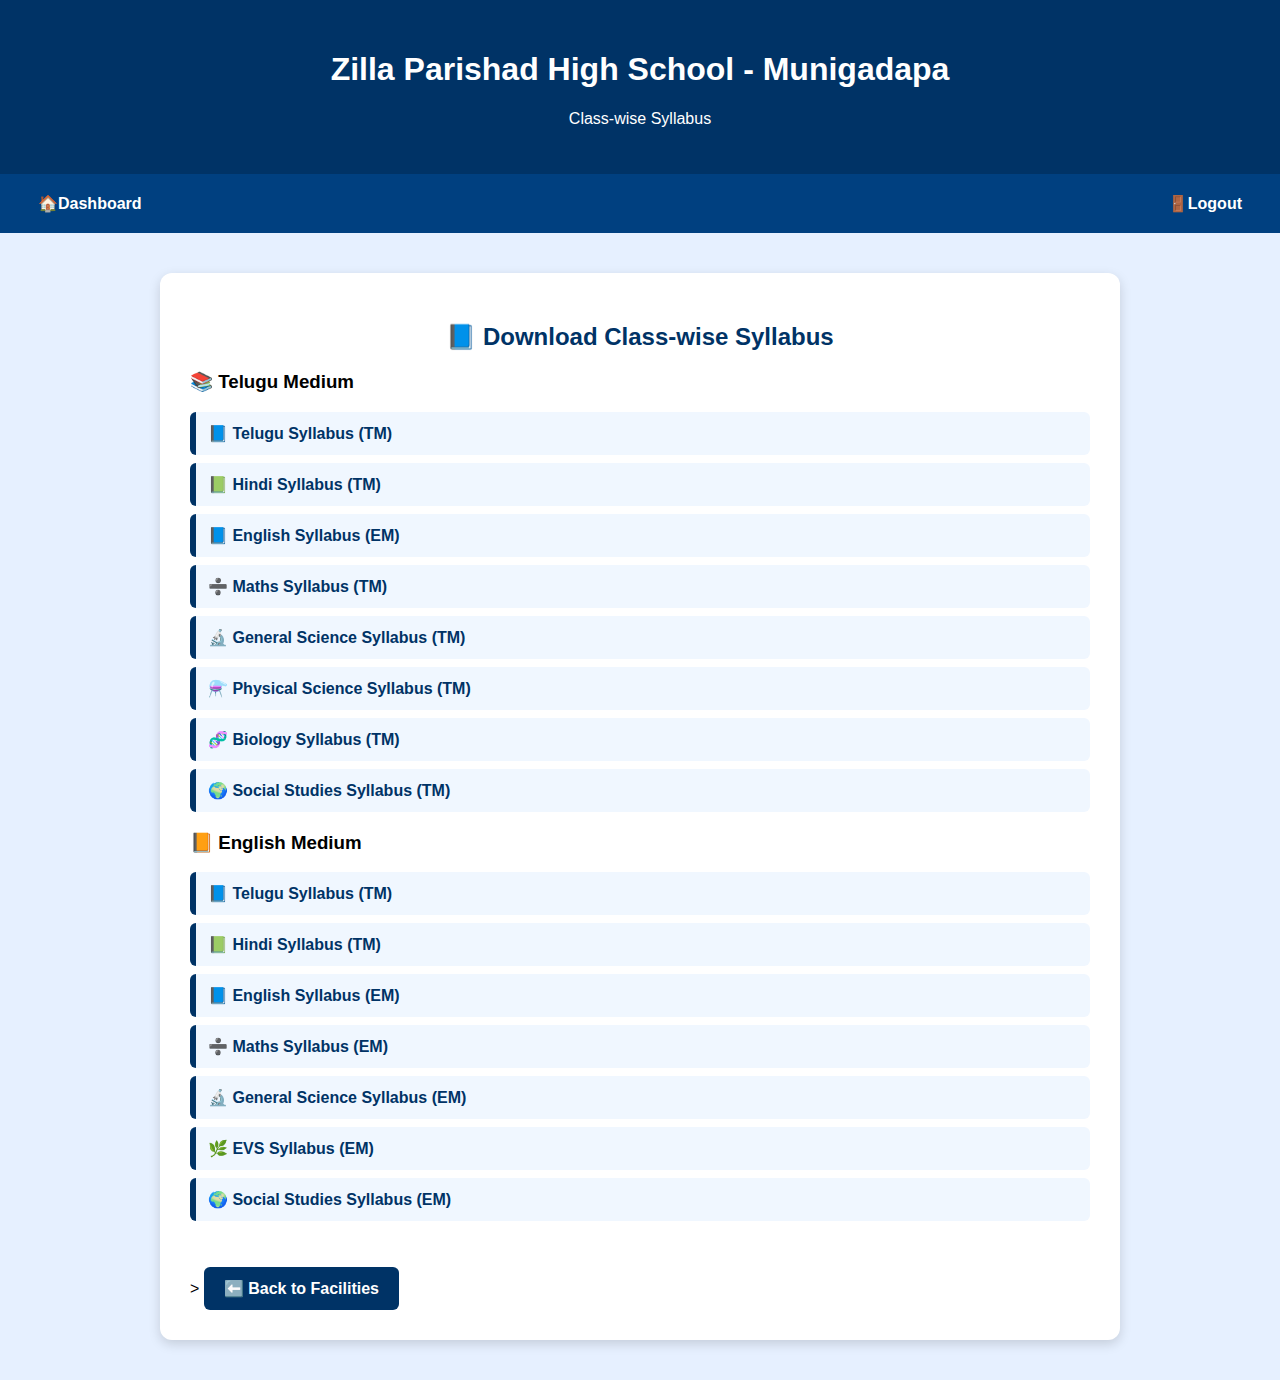
<file: syllabus.html>
<!DOCTYPE html>
<html lang="en">
<head>
  <meta charset="UTF-8">
  <title>Class-wise Syllabus - ZPHS Munigadapa</title>
  <meta name="viewport" content="width=device-width, initial-scale=1.0">
  <style>
    body {
      font-family: 'Segoe UI', Tahoma, Geneva, Verdana, sans-serif;
      margin: 0;
      padding: 0;
      background-color: #e6f0ff;
      color: #000;
      animation: fadeInPage 1s ease;
    }

    header {
      background-color: #003366;
      color: white;
      padding: 30px 20px;
      text-align: center;
    }

    nav {
      background-color: #004080;
      display: flex;
      justify-content: space-between;
      align-items: center;
      padding: 10px 20px;
      flex-wrap: wrap;
    }

    .nav-left, .nav-right {
      display: flex;
      align-items: center;
    }

    nav a {
      color: white;
      padding: 10px 18px;
      text-decoration: none;
      font-weight: bold;
      transition: background 0.3s;
    }

    nav a:hover {
      background-color: #00264d;
      border-radius: 6px;
    }

    .container {
      max-width: 900px;
      margin: 40px auto;
      padding: 30px;
      background: white;
      border-radius: 12px;
      box-shadow: 0 4px 12px rgba(0, 0, 0, 0.15);
      animation: slideUp 1s ease;
    }

    .container h2 {
      color: #003366;
      text-align: center;
      margin-bottom: 20px;
    }

    ul {
      list-style: none;
      padding-left: 0;
    }

    li {
      padding: 12px;
      margin: 8px 0;
      background-color: #f0f7ff;
      border-left: 6px solid #003366;
      border-radius: 6px;
      font-size: 16px;
      animation: fadeInList 0.6s ease;
    }

    li a {
      color: #003366;
      text-decoration: none;
      font-weight: bold;
    }

    .back-button {
      display: inline-block;
      margin-top: 30px;
      background-color: #003366;
      color: white;
      padding: 12px 20px;
      text-decoration: none;
      font-weight: bold;
      border-radius: 6px;
      transition: background-color 0.3s ease;
      animation: slideUp 1s ease;
    }

    .back-button:hover {
      background-color: #00264d;
    }

    .popup-overlay {
      position: fixed;
      top: 0; left: 0;
      width: 100%; height: 100%;
      background-color: rgba(0, 0, 0, 0.6);
      display: flex;
      justify-content: center;
      align-items: center;
      animation: fadeIn 0.3s ease-in-out;
      z-index: 1000;
    }

    .popup-box {
      background-color: white;
      color: black;
      padding: 30px;
      border-radius: 12px;
      text-align: center;
      animation: slideIn 0.4s ease-in-out;
      box-shadow: 0 4px 20px rgba(0, 0, 0, 0.3);
    }

    .popup-buttons button {
      padding: 10px 20px;
      margin: 10px;
      font-weight: bold;
      border: none;
      border-radius: 6px;
      cursor: pointer;
    }

    .popup-buttons button:first-child {
      background-color: #d32f2f;
      color: white;
    }

    .popup-buttons button:last-child {
      background-color: #4caf50;
      color: white;
    }

    @keyframes fadeIn {
      from { opacity: 0; }
      to { opacity: 1; }
    }

    @keyframes slideIn {
      from { transform: translateY(-20px); opacity: 0; }
      to { transform: translateY(0); opacity: 1; }
    }

    @keyframes fadeInPage {
      from { opacity: 0; }
      to { opacity: 1; }
    }

    @keyframes slideUp {
      from { transform: translateY(20px); opacity: 0; }
      to { transform: translateY(0); opacity: 1; }
    }

    @keyframes fadeInList {
      0% { opacity: 0; transform: translateY(10px); }
      100% { opacity: 1; transform: translateY(0); }
    }

    @media screen and (max-width: 768px) {
      nav {
        flex-direction: column;
        align-items: flex-start;
      }
    }
  </style>
</head>
<body>

  <header>
    <h1>Zilla Parishad High School - Munigadapa</h1>
    <p>Class-wise Syllabus</p>
  </header>

  <nav>
    <div class="nav-left">
      <a href="dashboard.html">🏠Dashboard</a>
    </div>
    <div class="nav-right">
      <a href="#" onclick="logout()">🚪Logout</a>
    </div>
  </nav>

  <div class="container">
    <h2>📘 Download Class-wise Syllabus</h2>
   <div style="margin-bottom: 20px;">
  <h3>📚 Telugu Medium</h3>
  <ul>
    <li><a href="tel syll.pdf">📘 Telugu Syllabus (TM)</a></li>
    <li><a href="Hindi syll.pdf">📗 Hindi Syllabus (TM)</a></li>
    <li><a href="English syll.pdf">📘 English Syllabus (EM)</a></li>
    <li><a href="Math TM.pdf">➗ Maths Syllabus (TM)</a></li>
    <li><a href="GS_TM  syll.pdf">🔬 General Science Syllabus (TM)</a></li>
    <li><a href="PS_TM  syll.pdf">⚗️ Physical Science Syllabus (TM)</a></li>
    <li><a href="BS_TM.pdf">🧬 Biology Syllabus (TM)</a></li>
    <li><a href="SS_TM  syll.pdf">🌍 Social Studies Syllabus (TM)</a></li>
  </ul>
</div>

<div>
  <h3>📙 English Medium</h3>
  <ul>
    <li><a href="tel syll.pdf">📘 Telugu Syllabus (TM)</a></li>
    <li><a href="Hindi syll.pdf">📗 Hindi Syllabus (TM)</a></li>
    <li><a href="English syll.pdf">📘 English Syllabus (EM)</a></li>
    <li><a href="Maths_Eng syll.pdf">➗ Maths Syllabus (EM)</a></li>
    <li><a href="GS_Eng syll.pdf">🔬 General Science Syllabus (EM)</a></li>
    <li><a href="EVS_EM syll.pdf">🌿 EVS Syllabus (EM)</a></li>
    <li><a href="SS_EM syll.pdf">🌍 Social Studies Syllabus (EM)</a></li>
  </ul>
</div>>
    <a href="facilities.html" class="back-button">⬅️ Back to Facilities</a>
  </div>

  <!-- Logout Confirmation Popup -->
  <div id="logoutPopup" style="display: none;" class="popup-overlay">
    <div class="popup-box">
      <h3>Are you sure you want to logout?</h3>
      <div class="popup-buttons">
        <button onclick="confirmLogout()">Yes</button>
        <button onclick="cancelLogout()">No</button>
      </div>
    </div>
  </div>

  <script>
    function logout() {
      document.getElementById("logoutPopup").style.display = "flex";
    }

    function confirmLogout() {
      localStorage.removeItem("loggedIn");
      window.location.href = "index.html";
    }

    function cancelLogout() {
      document.getElementById("logoutPopup").style.display = "none";
    }
  </script>

</body>
</html>
</file>
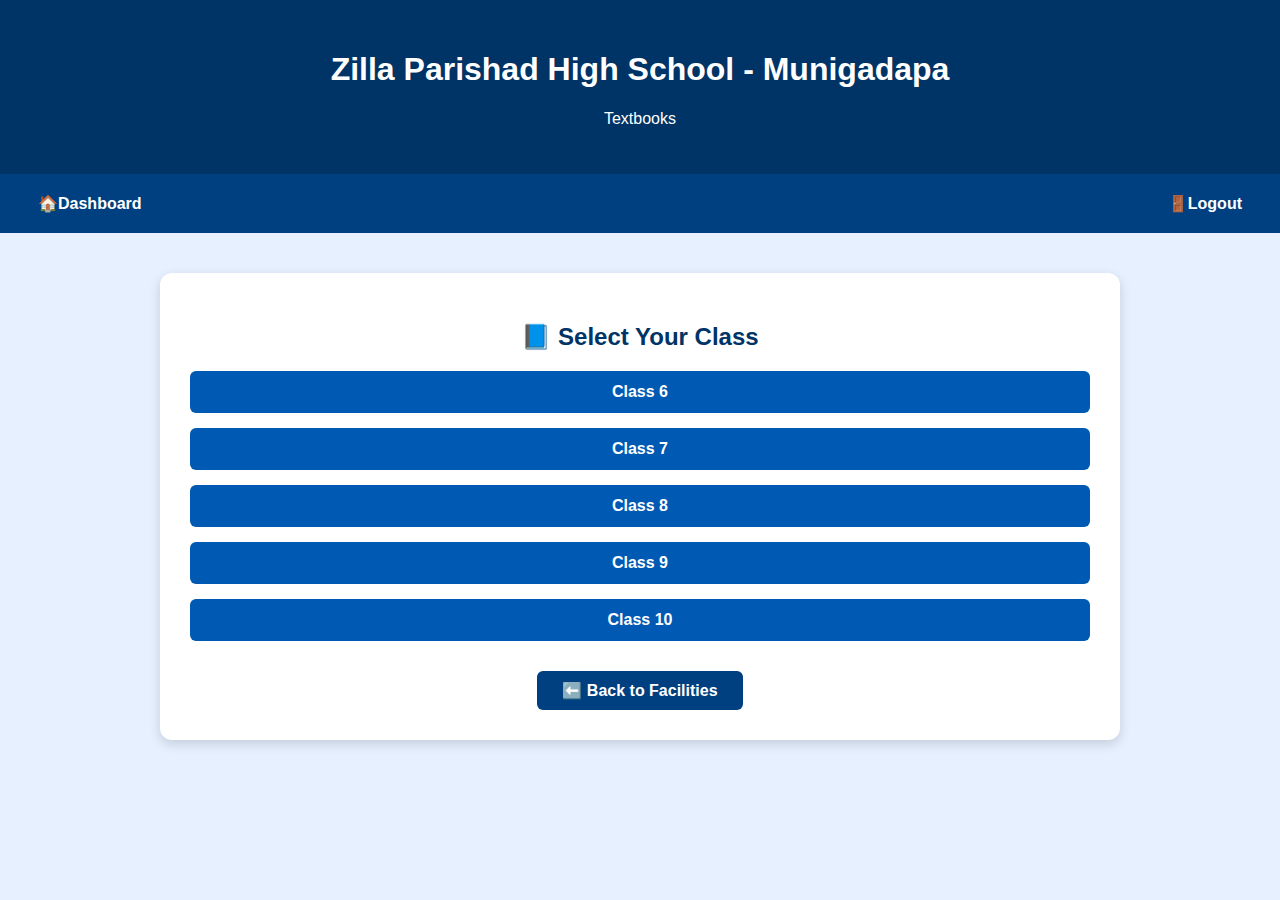
<file: textbooks.html>
<!DOCTYPE html>
<html lang="en">
<head>
  <meta charset="UTF-8">
  <title>Textbooks - ZPHS Munigadapa</title>
  <meta name="viewport" content="width=device-width, initial-scale=1.0">
  <style>
    body {
      font-family: 'Segoe UI', Tahoma, Geneva, Verdana, sans-serif;
      margin: 0;
      padding: 0;
      background-color: #e6f0ff;
      color: #000;
      animation: fadeInPage 1s ease;
    }

    header {
      background-color: #003366;
      color: white;
      padding: 30px 20px;
      text-align: center;
    }

    nav {
      background-color: #004080;
      display: flex;
      justify-content: space-between;
      align-items: center;
      padding: 10px 20px;
      flex-wrap: wrap;
    }

    .nav-left, .nav-right {
      display: flex;
      align-items: center;
    }

    nav a {
      color: white;
      padding: 10px 18px;
      text-decoration: none;
      font-weight: bold;
      transition: background 0.3s;
    }

    nav a:hover {
      background-color: #00264d;
      border-radius: 6px;
    }

    .container {
      max-width: 900px;
      margin: 40px auto;
      padding: 30px;
      background: white;
      border-radius: 12px;
      box-shadow: 0 4px 12px rgba(0, 0, 0, 0.15);
      animation: slideUp 1s ease;
      text-align: center;
    }

    .container h2 {
      color: #003366;
      margin-bottom: 20px;
    }

    .class-buttons {
      display: flex;
      flex-direction: column;
      gap: 15px;
      margin-top: 20px;
    }

    .class-button {
      background-color: #0059b3;
      color: white;
      border: none;
      padding: 12px 25px;
      border-radius: 6px;
      font-size: 16px;
      cursor: pointer;
      font-weight: bold;
      transition: background-color 0.3s ease;
    }

    .class-button:hover {
      background-color: #0073e6;
    }

    .popup-overlay {
      position: fixed;
      top: 0; left: 0;
      width: 100%; height: 100%;
      background-color: rgba(0, 0, 0, 0.6);
      display: none;
      justify-content: center;
      align-items: center;
      z-index: 1000;
    }

    .popup-box {
      background-color: white;
      padding: 30px;
      border-radius: 12px;
      max-width: 800px;
      width: 90%;
      text-align: center;
      animation: slideIn 0.4s ease-in-out;
      box-shadow: 0 4px 20px rgba(0, 0, 0, 0.3);
    }

    .popup-columns {
      display: flex;
      gap: 40px;
      justify-content: center;
      flex-wrap: wrap;
      margin-top: 20px;
    }

    .popup-column h4 {
      margin-bottom: 10px;
      color: #004080;
    }

    .subject-button {
      display: block;
      background-color: #0059b3;
      color: white;
      padding: 10px 20px;
      margin: 8px 0;
      border-radius: 6px;
      font-weight: bold;
      text-decoration: none;
      transition: background-color 0.3s ease;
    }

    .subject-button:hover {
      background-color: #0073e6;
    }

    .close-btn {
      margin-top: 20px;
      background-color: #d32f2f;
      color: white;
      padding: 10px 25px;
      border: none;
      border-radius: 6px;
      cursor: pointer;
      font-weight: bold;
    }

    @keyframes fadeInPage {
      from { opacity: 0; }
      to { opacity: 1; }
    }

    @keyframes slideUp {
      from { transform: translateY(20px); opacity: 0; }
      to { transform: translateY(0); opacity: 1; }
    }

    @keyframes slideIn {
      from { transform: translateY(-20px); opacity: 0; }
      to { transform: translateY(0); opacity: 1; }
    }

    @media screen and (max-width: 768px) {
      nav {
        flex-direction: column;
        align-items: flex-start;
      }

      .popup-columns {
        flex-direction: column;
        align-items: center;
      }
    }
  </style>
</head>
<body>

  <header>
    <h1>Zilla Parishad High School - Munigadapa</h1>
    <p>Textbooks</p>
  </header>

  <nav>
    <div class="nav-left">
      <a href="dashboard.html">🏠Dashboard</a>
    </div>
    <div class="nav-right">
      <a href="#" onclick="logout()">🚪Logout</a>
    </div>
  </nav>
 <!-- Main Section -->
  <div class="container">
    <h2>📘 Select Your Class</h2>
    <div class="class-buttons">
      <button class="class-button" onclick="showPopup(6)">Class 6</button>
      <button class="class-button" onclick="showPopup(7)">Class 7</button>
      <button class="class-button" onclick="showPopup(8)">Class 8</button>
      <button class="class-button" onclick="showPopup(9)">Class 9</button>
      <button class="class-button" onclick="showPopup(10)">Class 10</button>
    </div>
    <div style="margin-top: 30px;">
      <a href="facilities.html" style="display:inline-block;background-color:#004080;color:white;padding:10px 25px;border-radius:6px;text-decoration:none;font-weight:bold;">⬅️ Back to Facilities</a>
    </div>
  </div>

  <!-- Popup Section -->
  <div id="popupOverlay" class="popup-overlay">
    <div class="popup-box">
      <h3>📚 Textbooks - Class <span id="classTitle"></span></h3>
      <div class="popup-columns">
        <div>
          <h4>📘 Telugu Medium</h4>
          <div id="teluguBooks"></div>
        </div>
        <div>
          <h4>📙 English Medium</h4>
          <div id="englishBooks"></div>
        </div>
      </div>
      <button class="close-btn" onclick="closePopup()">Close</button>
    </div>
  </div>

  <!-- Logout Popup -->
  <div id="logoutPopup" class="popup-overlay" style="display: none;">
  <div class="popup-box">
    <h3>Are you sure you want to logout?</h3>
    <div class="popup-buttons">
      <button onclick="confirmLogout()" style="background-color: #d32f2f; color: white; padding: 10px 25px; border: none; border-radius: 6px; cursor: pointer; font-weight: bold;">Yes</button>
      <button onclick="cancelLogout()" style="background-color: #4caf50; color: white; padding: 10px 25px; border: none; border-radius: 6px; cursor: pointer; font-weight: bold;">No</button>
    </div>
  </div>
</div>

  <!-- JavaScript -->
  <script>
    const textbooks = {
      6: {
        telugu: [
          { name: 'Telugu', link: 'tel.pdf' },
          { name: 'Hindi', link: 'hindi.pdf' },
          { name: 'English', link: 'eng.pdf' },
          { name: 'Maths', link: 'mathtel.pdf' },
          { name: 'Science', link: 'sciencetel.pdf' },
          { name: 'Social', link: 'socialtel.pdf' }
        ],
        english: [
          { name: 'Telugu', link: 'tel.pdf' },
          { name: 'Hindi', link: 'hindi.pdf' },
          { name: 'English', link: 'eng.pdf' },
          { name: 'Maths', link: 'matheng.pdf' },
          { name: 'Science', link: 'scienceeng.pdf' },
          { name: 'Social', link: 'socialeng.pdf' }
        ]
      },
      7: {
        telugu: [
          { name: 'Telugu', link: '7tel.pdf' },
          { name: 'Hindi', link: '7th Hindi.pdf' },
          { name: 'English', link: '7th Eng.pdf' },
          { name: 'Maths', link: '7Maths tel.pdf' },
          { name: 'Science', link: '7th Science tm.pdf' },
          { name: 'Social', link: '7th social TM .pdf' }
        ],
        english: [
          { name: 'Telugu', link: '7tel.pdf' },
          { name: 'Hindi', link: '7th Hindi.pdf' },
          { name: 'English', link: '7th Eng.pdf' },
          { name: 'Maths', link: '7Mathseng.pdf' },
          { name: 'Science', link: 'science eng.pdf' },
          { name: 'Social', link: '7th social EM .pdf' }
        ]
      },
      8: {
        telugu: [
          { name: 'Telugu', link: 'class8_telugu_tel.pdf' },
          { name: 'Hindi', link: 'class8_hindi_tel.pdf' },
          { name: 'English', link: 'class8_eng_tel.pdf' },
          { name: 'Maths', link: 'class8_maths_tel.pdf' },
          { name: 'Science', link: 'class8_science_tel.pdf' },
          { name: 'Social', link: 'class8_social_tel.pdf' }
        ],
        english: [
          { name: 'Telugu', link: 'class8_telugu_eng.pdf' },
          { name: 'Hindi', link: 'class8_hindi_eng.pdf' },
          { name: 'English', link: 'class8_eng_eng.pdf' },
          { name: 'Maths', link: 'class8_maths_eng.pdf' },
          { name: 'Science', link: 'class8_science_eng.pdf' },
          { name: 'Social', link: 'class8_social_eng.pdf' }
        ]
      },
      9: {
        telugu: [
          { name: 'Telugu', link: 'class9_telugu_tel.pdf' },
          { name: 'Hindi', link: 'class9_hindi_tel.pdf' },
          { name: 'English', link: 'class9_eng_tel.pdf' },
          { name: 'Maths', link: 'class9_maths_tel.pdf' },
          { name: 'Science', link: 'class9_science_tel.pdf' },
          { name: 'Social', link: 'class9_social_tel.pdf' }
        ],
        english: [
          { name: 'Telugu', link: 'class9_telugu_eng.pdf' },
          { name: 'Hindi', link: 'class9_hindi_eng.pdf' },
          { name: 'English', link: 'class9_eng_eng.pdf' },
          { name: 'Maths', link: 'class9_maths_eng.pdf' },
          { name: 'Science', link: 'class9_science_eng.pdf' },
          { name: 'Social', link: 'class9_social_eng.pdf' }
        ]
      },
      10: {
        telugu: [
          { name: 'Telugu', link: 'class10_telugu_tel.pdf' },
          { name: 'Hindi', link: 'class10_hindi_tel.pdf' },
          { name: 'English', link: 'class10_eng_tel.pdf' },
          { name: 'Maths', link: 'class10_maths_tel.pdf' },
          { name: 'Science', link: 'class10_science_tel.pdf' },
          { name: 'Social', link: 'class10_social_tel.pdf' }
        ],
        english: [
          { name: 'Telugu', link: 'class10_telugu_eng.pdf' },
          { name: 'Hindi', link: 'class10_hindi_eng.pdf' },
          { name: 'English', link: 'class10_eng_eng.pdf' },
          { name: 'Maths', link: 'class10_maths_eng.pdf' },
          { name: 'Science', link: 'class10_science_eng.pdf' },
          { name: 'Social', link: 'class10_social_eng.pdf' }
        ]
      }
    };

    function showPopup(classNum) {
      const data = textbooks[classNum];
      document.getElementById('classTitle').textContent = classNum;

      const teluguContainer = document.getElementById('teluguBooks');
      const englishContainer = document.getElementById('englishBooks');
      teluguContainer.innerHTML = '';
      englishContainer.innerHTML = '';

      data.telugu.forEach(subject => {
        const link = document.createElement('a');
        link.href = subject.link;
        link.textContent = subject.name;
        link.className = 'subject-button';
        teluguContainer.appendChild(link);
      });

      data.english.forEach(subject => {
        const link = document.createElement('a');
        link.href = subject.link;
        link.textContent = subject.name;
        link.className = 'subject-button';
        englishContainer.appendChild(link);
      });

      document.getElementById('popupOverlay').style.display = 'flex';
    }

    function closePopup() {
      document.getElementById('popupOverlay').style.display = 'none';
    }

    function logout() {
      document.getElementById("logoutPopup").style.display = "flex";
    }

    function confirmLogout() {
      localStorage.removeItem("loggedIn");
      window.location.href = "index.html";
    }

    function cancelLogout() {
      document.getElementById("logoutPopup").style.display = "none";
    }
  </script>

</body>
</html>
</file>
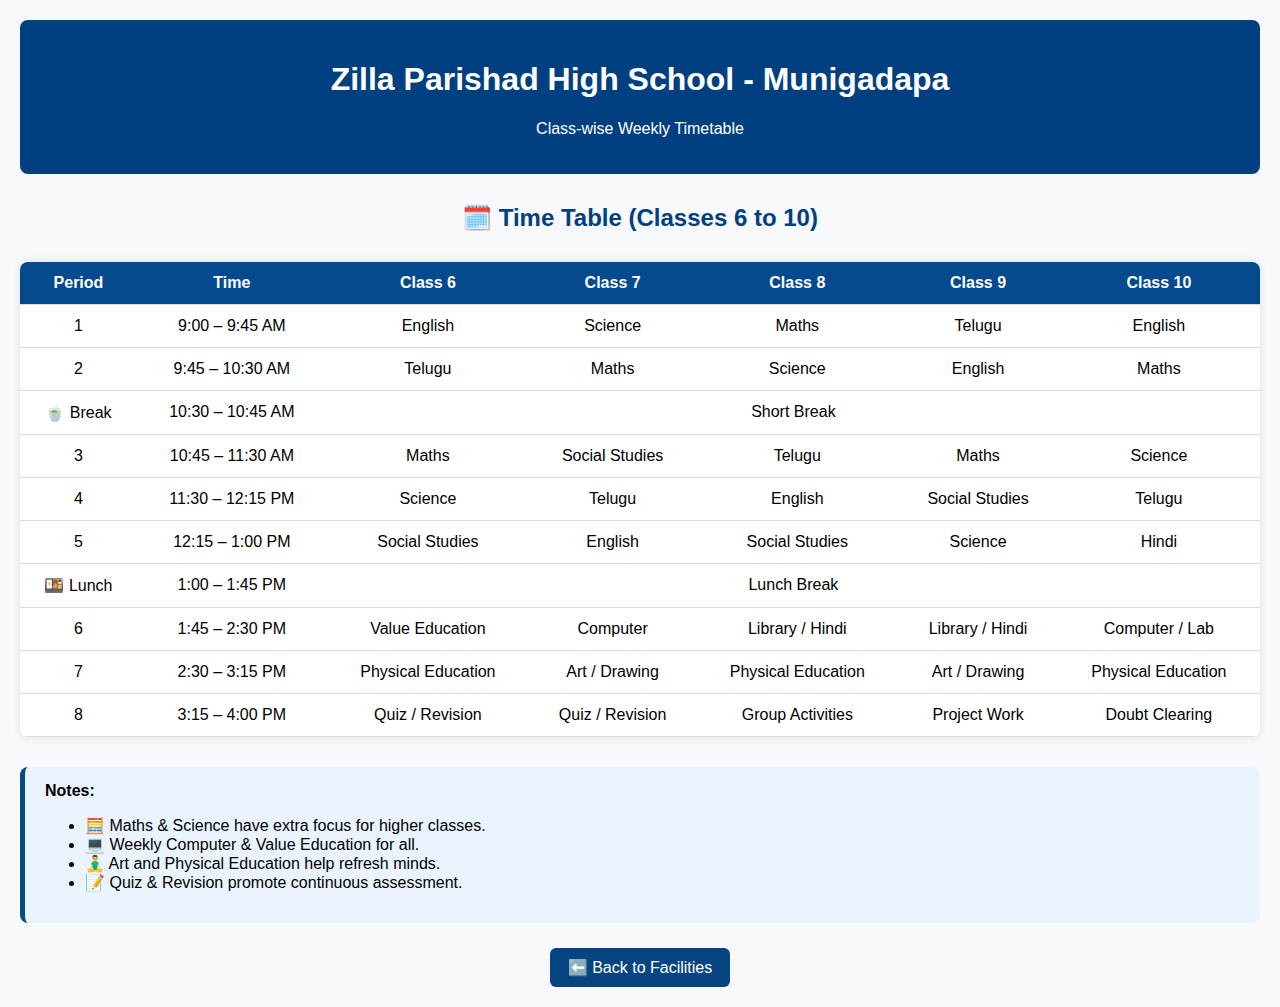
<file: timetable.html>
<!DOCTYPE html>
<html lang="en">
<head>
  <meta charset="UTF-8" />
  <meta name="viewport" content="width=device-width, initial-scale=1.0"/>
  <title>ZPHS Munigadapa - Time Table</title>
  <style>
    body {
      font-family: 'Segoe UI', Tahoma, Geneva, Verdana, sans-serif;
      margin: 0;
      background: #f7f9fc;
      padding: 20px;
    }

    header {
      background-color: #004080;
      color: white;
      padding: 20px;
      text-align: center;
      border-radius: 8px;
    }

    h2 {
      text-align: center;
      color: #004080;
      margin-top: 30px;
    }

    table {
      width: 100%;
      border-collapse: collapse;
      margin-top: 30px;
      background-color: white;
      box-shadow: 0 0 10px rgba(0,0,0,0.1);
      border-radius: 8px;
      overflow: hidden;
    }

    th, td {
      padding: 12px;
      text-align: center;
      border-bottom: 1px solid #ddd;
    }

    th {
      background-color: #05498e;
      color: white;
    }

    tr:hover {
      background-color: #f1f1f1;
    }

    .note {
      margin-top: 30px;
      background: #eaf4ff;
      border-left: 5px solid #044d7e;
      padding: 15px 20px;
      border-radius: 8px;
    }

    .btn-back {
      display: inline-block;
      margin-top: 25px;
      padding: 10px 18px;
      background-color: #074582;
      color: white;
      text-decoration: none;
      border-radius: 6px;
      transition: background 0.3s ease;
    }

    .btn-back:hover {
      background-color: #004080;
    }

    @media(max-width: 768px) {
      table {
        font-size: 13px;
      }
      th, td {
        padding: 8px;
      }
    }
  </style>
</head>
<body>

  <header>
    <h1>Zilla Parishad High School - Munigadapa</h1>
    <p>Class-wise Weekly Timetable</p>
  </header>

  <h2>🗓️ Time Table (Classes 6 to 10)</h2>

  <table>
    <thead>
      <tr>
        <th>Period</th>
        <th>Time</th>
        <th>Class 6</th>
        <th>Class 7</th>
        <th>Class 8</th>
        <th>Class 9</th>
        <th>Class 10</th>
      </tr>
    </thead>
    <tbody>
      <tr>
        <td>1</td>
        <td>9:00 – 9:45 AM</td>
        <td>English</td>
        <td>Science</td>
        <td>Maths</td>
        <td>Telugu</td>
        <td>English</td>
      </tr>
      <tr>
        <td>2</td>
        <td>9:45 – 10:30 AM</td>
        <td>Telugu</td>
        <td>Maths</td>
        <td>Science</td>
        <td>English</td>
        <td>Maths</td>
      </tr>
      <tr>
        <td>🍵 Break</td>
        <td>10:30 – 10:45 AM</td>
        <td colspan="5">Short Break</td>
      </tr>
      <tr>
        <td>3</td>
        <td>10:45 – 11:30 AM</td>
        <td>Maths</td>
        <td>Social Studies</td>
        <td>Telugu</td>
        <td>Maths</td>
        <td>Science</td>
      </tr>
      <tr>
        <td>4</td>
        <td>11:30 – 12:15 PM</td>
        <td>Science</td>
        <td>Telugu</td>
        <td>English</td>
        <td>Social Studies</td>
        <td>Telugu</td>
      </tr>
      <tr>
        <td>5</td>
        <td>12:15 – 1:00 PM</td>
        <td>Social Studies</td>
        <td>English</td>
        <td>Social Studies</td>
        <td>Science</td>
        <td>Hindi</td>
      </tr>
      <tr>
        <td>🍱 Lunch</td>
        <td>1:00 – 1:45 PM</td>
        <td colspan="5">Lunch Break</td>
      </tr>
      <tr>
        <td>6</td>
        <td>1:45 – 2:30 PM</td>
        <td>Value Education</td>
        <td>Computer</td>
        <td>Library / Hindi</td>
        <td>Library / Hindi</td>
        <td>Computer / Lab</td>
      </tr>
      <tr>
        <td>7</td>
        <td>2:30 – 3:15 PM</td>
        <td>Physical Education</td>
        <td>Art / Drawing</td>
        <td>Physical Education</td>
        <td>Art / Drawing</td>
        <td>Physical Education</td>
      </tr>
      <tr>
        <td>8</td>
        <td>3:15 – 4:00 PM</td>
        <td>Quiz / Revision</td>
        <td>Quiz / Revision</td>
        <td>Group Activities</td>
        <td>Project Work</td>
        <td>Doubt Clearing</td>
      </tr>
    </tbody>
  </table>

  <div class="note">
    <strong>Notes:</strong>
    <ul>
      <li>🧮 Maths & Science have extra focus for higher classes.</li>
      <li>💻 Weekly Computer & Value Education for all.</li>
      <li>🧘‍♂️ Art and Physical Education help refresh minds.</li>
      <li>📝 Quiz & Revision promote continuous assessment.</li>
    </ul>
  </div>

 <div style="text-align: center;">
  <a href="facilities.html" class="btn-back">⬅️ Back to Facilities</a>
</div>

</body>
</html>
</file>
